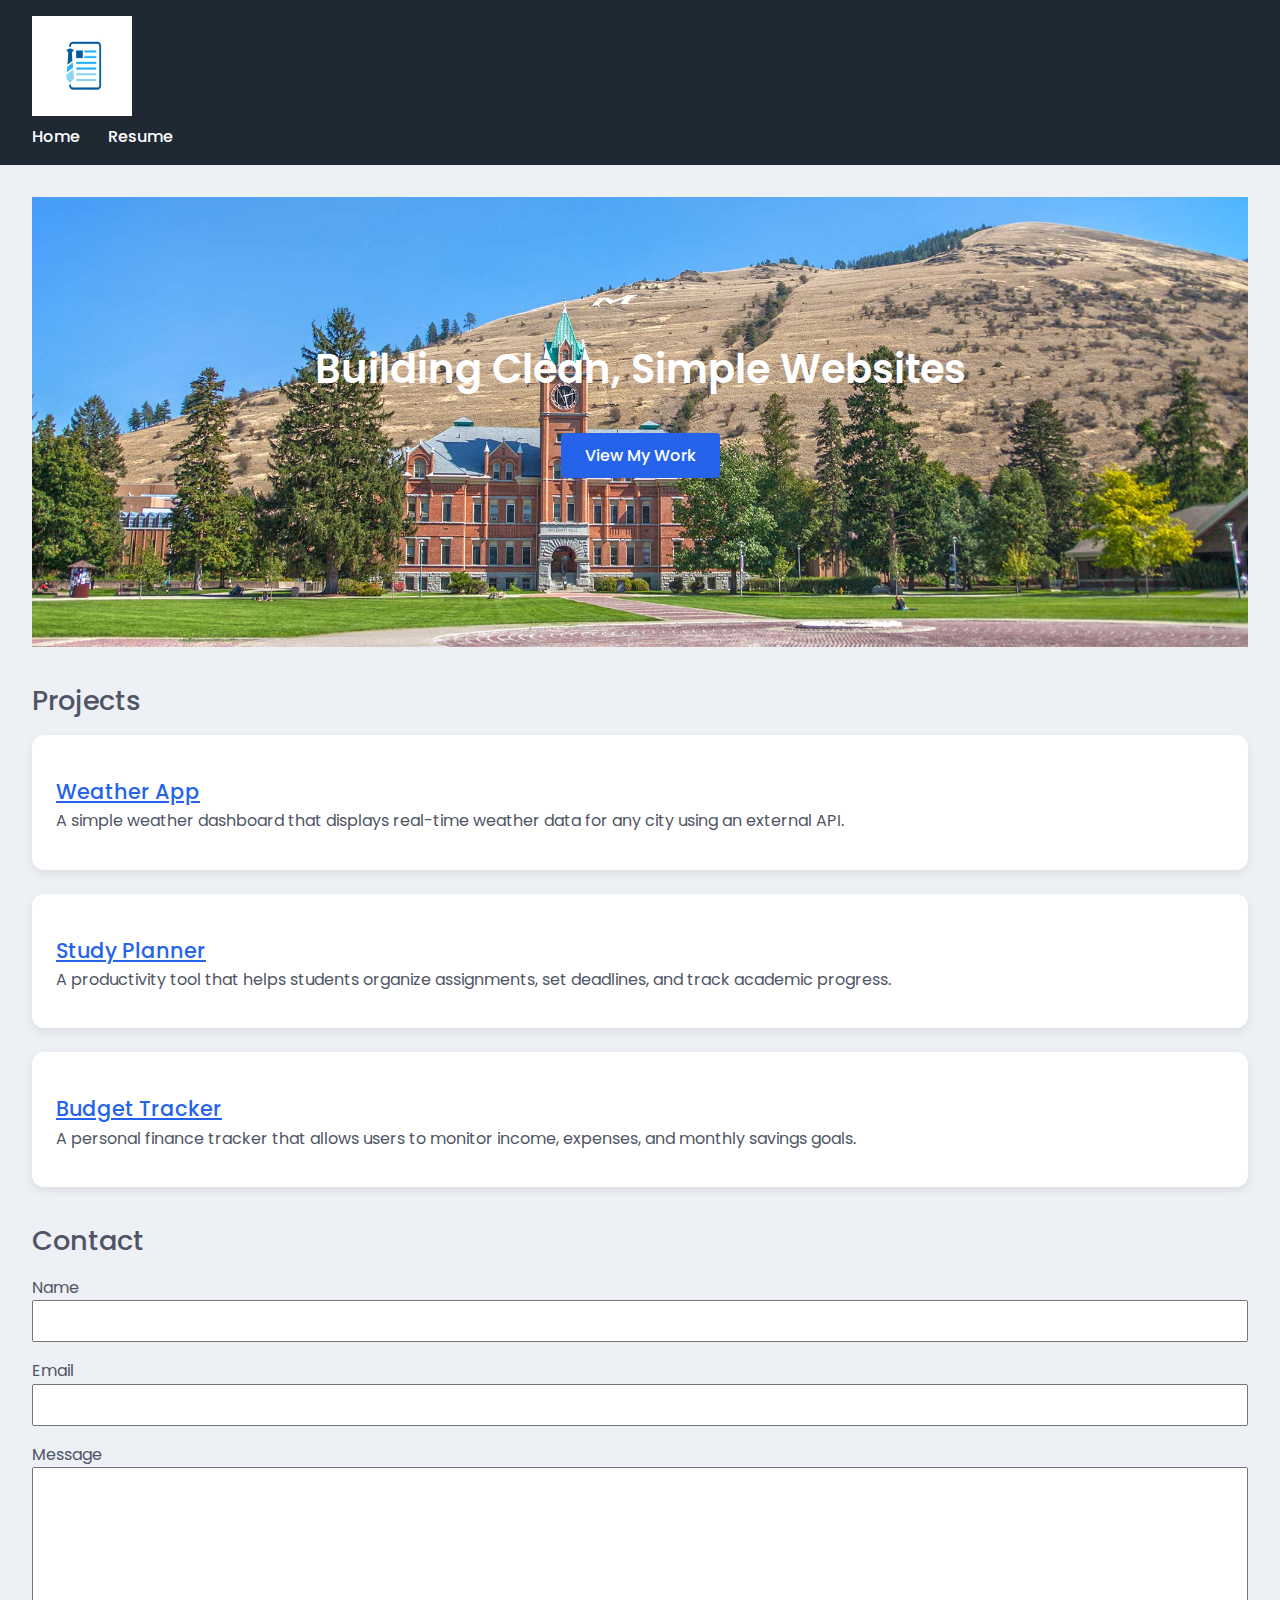
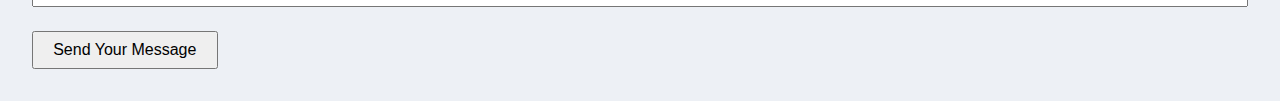
<file: index.html>
<!doctype html>
<html lang="en">
  <head>
    <meta charset="UTF-8" />
    <meta name="viewport" content="width=device-width, initial-scale=1.0" />
    <title>Home - Aidan Sanchez Portfolio</title>
    <link rel="stylesheet" href="./styles/style.css" />
  </head>
  <body>
    <header id="page-header">
      <img
        src="./images/logo.png"
        alt="Personal logo"
        width="100"
        height="100"
      />

      <nav>
        <ul>
          <li><a href="./index.html">Home</a></li>
          <li><a href="./resume.html">Resume</a></li>
        </ul>
      </nav>
    </header>

    <main>
      <section id="hero">
        <h1>Building Clean, Simple Websites</h1>
        <a href="#" class="cta-button">View My Work</a>
      </section>

      <section>
        <h2>Projects</h2>

        <ul class="project-list">
          <li>
            <article class="project-card">
              <h3>
                <a href="#" aria-label="View project: Weather App">
                  Weather App
                </a>
              </h3>
              <p>
                A simple weather dashboard that displays real-time weather data
                for any city using an external API.
              </p>
            </article>
          </li>

          <li>
            <article class="project-card">
              <h3>
                <a href="#" aria-label="View project: Study Planner">
                  Study Planner
                </a>
              </h3>
              <p>
                A productivity tool that helps students organize assignments,
                set deadlines, and track academic progress.
              </p>
            </article>
          </li>

          <li>
            <article class="project-card">
              <h3>
                <a href="#" aria-label="View project: Budget Tracker">
                  Budget Tracker
                </a>
              </h3>
              <p>
                A personal finance tracker that allows users to monitor income,
                expenses, and monthly savings goals.
              </p>
            </article>
          </li>
        </ul>
      </section>

      <section>
        <h2>Contact</h2>

        <form>
          <div>
            <label for="name">Name</label><br />
            <input type="text" id="name" name="name" />
          </div>

          <div>
            <label for="email">Email</label><br />
            <input type="email" id="email" name="email" />
          </div>

          <div>
            <label for="message">Message</label><br />
            <textarea id="message" name="message" rows="5"></textarea>
          </div>

          <button type="submit">Send Your Message</button>
        </form>
      </section>
    </main>
  </body>
</html>
</file>
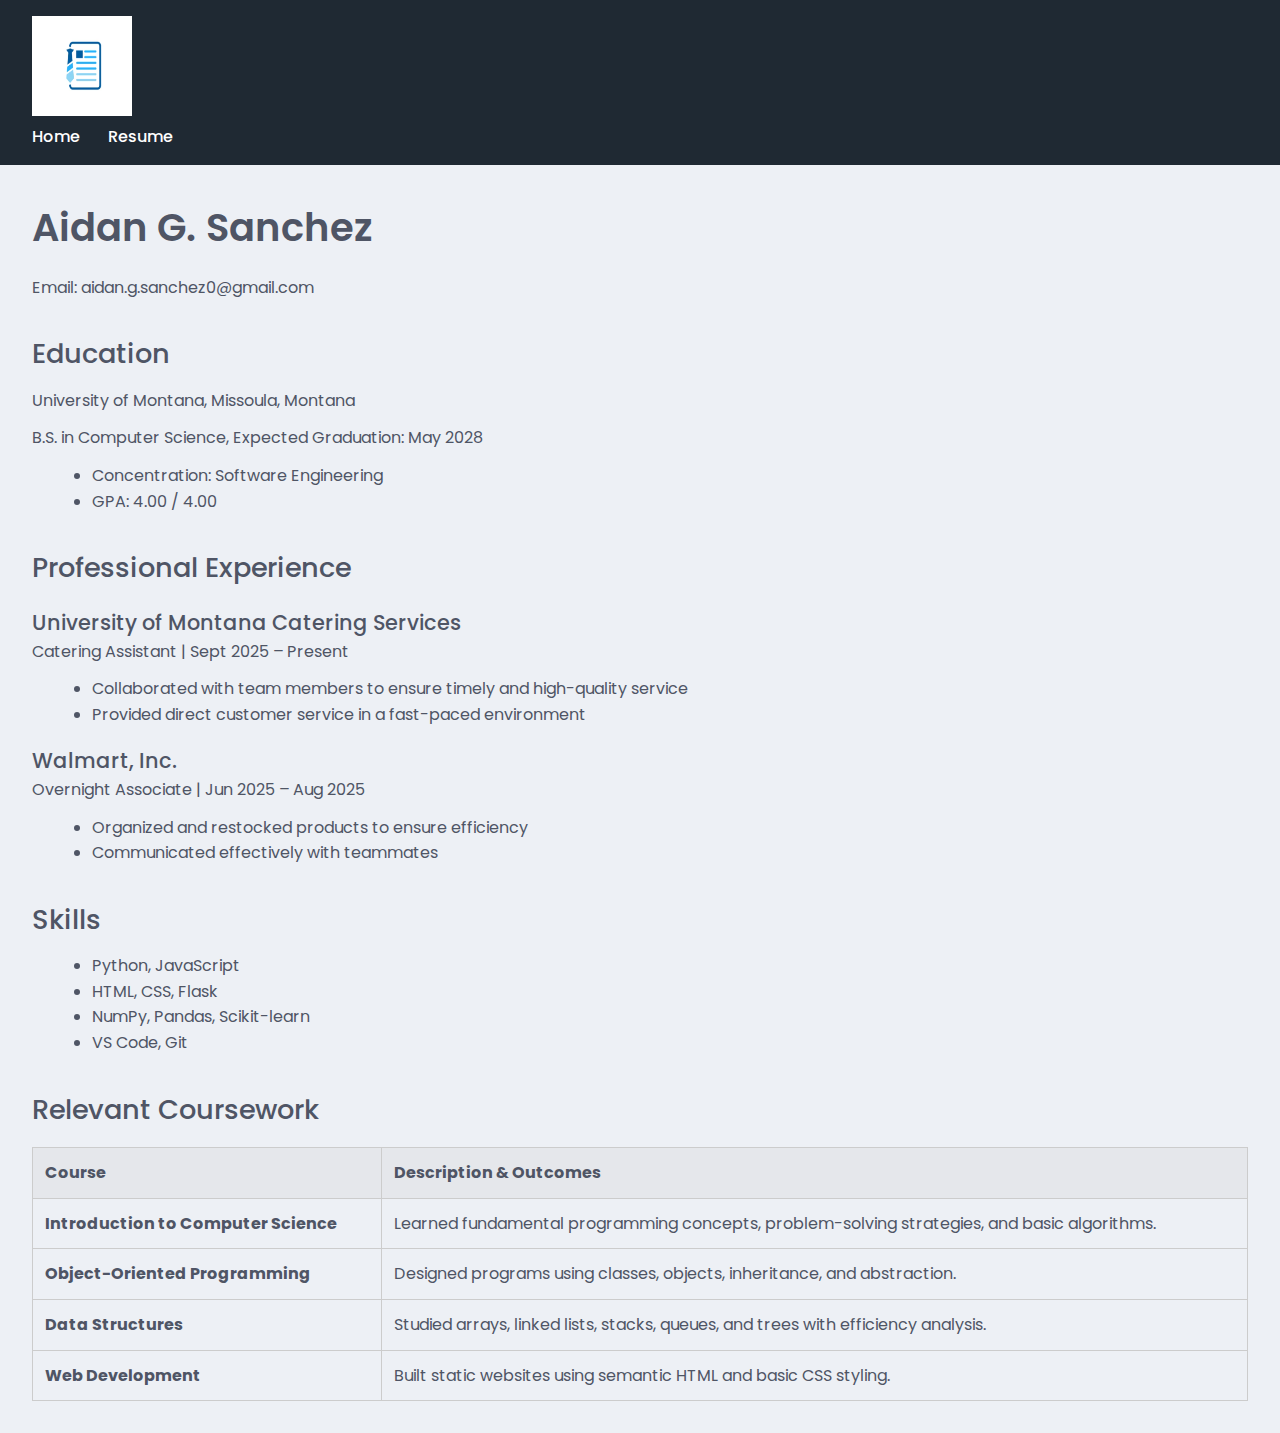
<file: resume.html>
<!doctype html>
<html lang="en">
  <head>
    <meta charset="UTF-8" />
    <meta name="viewport" content="width=device-width, initial-scale=1.0" />
    <title>Aidan Sanchez - Resume</title>
    <link rel="stylesheet" href="./styles/style.css" />
  </head>

  <body>
    <header id="page-header">
      <img
        src="./images/logo.png"
        alt="Personal logo"
        width="100"
        height="100"
      />

      <nav>
        <ul>
          <li><a href="./index.html">Home</a></li>
          <li><a href="./resume.html">Resume</a></li>
        </ul>
      </nav>
    </header>

    <main>
      <h1>Aidan G. Sanchez</h1>

      <p>Email: aidan.g.sanchez0@gmail.com</p>

      <section>
        <h2>Education</h2>
        <p>University of Montana, Missoula, Montana</p>
        <p>B.S. in Computer Science, Expected Graduation: May 2028</p>

        <ul>
          <li>Concentration: Software Engineering</li>
          <li>GPA: 4.00 / 4.00</li>
        </ul>
      </section>

      <section>
        <h2>Professional Experience</h2>

        <h3>University of Montana Catering Services</h3>
        <p>Catering Assistant | Sept 2025 – Present</p>
        <ul>
          <li>
            Collaborated with team members to ensure timely and high-quality
            service
          </li>
          <li>Provided direct customer service in a fast-paced environment</li>
        </ul>

        <h3>Walmart, Inc.</h3>
        <p>Overnight Associate | Jun 2025 – Aug 2025</p>
        <ul>
          <li>Organized and restocked products to ensure efficiency</li>
          <li>Communicated effectively with teammates</li>
        </ul>
      </section>

      <section>
        <h2>Skills</h2>
        <ul>
          <li>Python, JavaScript</li>
          <li>HTML, CSS, Flask</li>
          <li>NumPy, Pandas, Scikit-learn</li>
          <li>VS Code, Git</li>
        </ul>
      </section>

      <section>
        <h2>Relevant Coursework</h2>
        <table>
          <thead>
            <tr>
              <th scope="col">Course</th>
              <th scope="col">Description & Outcomes</th>
            </tr>
          </thead>
          <tbody>
            <tr>
              <th scope="row">Introduction to Computer Science</th>
              <td>
                Learned fundamental programming concepts, problem-solving
                strategies, and basic algorithms.
              </td>
            </tr>
            <tr>
              <th scope="row">Object-Oriented Programming</th>
              <td>
                Designed programs using classes, objects, inheritance, and
                abstraction.
              </td>
            </tr>
            <tr>
              <th scope="row">Data Structures</th>
              <td>
                Studied arrays, linked lists, stacks, queues, and trees with
                efficiency analysis.
              </td>
            </tr>
            <tr>
              <th scope="row">Web Development</th>
              <td>
                Built static websites using semantic HTML and basic CSS styling.
              </td>
            </tr>
          </tbody>
        </table>
      </section>
    </main>
  </body>
</html>
</file>
<file: styles/style.css>
@import url("https://fonts.googleapis.com/css2?family=Poppins:wght@300;400;500;600;700&display=swap");

html {
  font-size: 16px;
  box-sizing: border-box;
}

*,
*::before,
*::after {
  box-sizing: inherit;
  margin: 0;
}

body {
  min-height: 100vh;
  font-family: "Poppins", Arial, sans-serif;
  font-size: 1rem;
  line-height: 1.6;
  color: #4f5565;
  background-color: #edf0f5;
}

/* Sticky Header */
#page-header {
  background-color: #1f2933;
  padding: 1rem 2rem;
  position: sticky;
  top: 0;
  z-index: 1000;
}

#page-header nav ul {
  list-style-type: none;
  padding: 0;
  margin: 0;
}

#page-header nav li {
  display: inline-block;
  margin-right: 1.5rem;
}

#page-header nav a {
  color: white;
  text-decoration: none;
  font-weight: 500;
}

#page-header nav a:hover {
  text-decoration: underline;
}

#hero {
  background-image: url("../images/hero.jpg");
  background-size: cover;
  background-position: center;
  background-repeat: no-repeat;

  height: 450px;
  padding-top: 140px;

  color: white;
  text-align: center;
}

#hero h1 {
  font-size: 2.5rem;
  font-weight: 600;
  margin-bottom: 1rem;
}

.cta-button {
  display: inline-block;
  margin-top: 1rem;
  padding: 0.6rem 1.5rem;
  background-color: #2563eb;
  color: white;
  text-decoration: none;
  font-weight: 500;
  border-radius: 4px;
}

.cta-button:hover {
  background-color: #1e4ed8;
}

main {
  padding: 2rem;
}

h1 {
  font-size: 2.4rem;
  font-weight: 600;
  margin-bottom: 1rem;
}

h2 {
  font-size: 1.7rem;
  font-weight: 500;
  margin-top: 2rem;
  margin-bottom: 0.75rem;
}

h3 {
  font-size: 1.3rem;
  font-weight: 500;
  margin-top: 1rem;
}

p {
  margin-bottom: 0.75rem;
}

ul {
  margin-left: 1.25rem;
  margin-bottom: 1rem;
}

a {
  color: #2563eb;
}

.project-list {
  list-style-type: none;
  margin-left: 0;
  padding-left: 0;
}

.project-card {
  background-color: white;
  padding: 1.5rem;
  margin-bottom: 1.5rem;
  border-radius: 12px;
  box-shadow: 0 4px 10px rgba(0, 0, 0, 0.08);
}

form div {
  margin-bottom: 1rem;
}

input,
textarea {
  width: 100%;
  padding: 0.4rem;
  font-family: inherit;
  font-size: 1rem;
}

textarea {
  resize: none;
}

button {
  padding: 0.5rem 1.2rem;
  font-size: 1rem;
  cursor: pointer;
}

table {
  width: 100%;
  border-collapse: collapse;
  margin-top: 1rem;
}

th,
td {
  border: 1px solid #ccc;
  padding: 0.75rem;
  text-align: left;
}

thead th {
  background-color: #e5e7eb;
}
</file>
